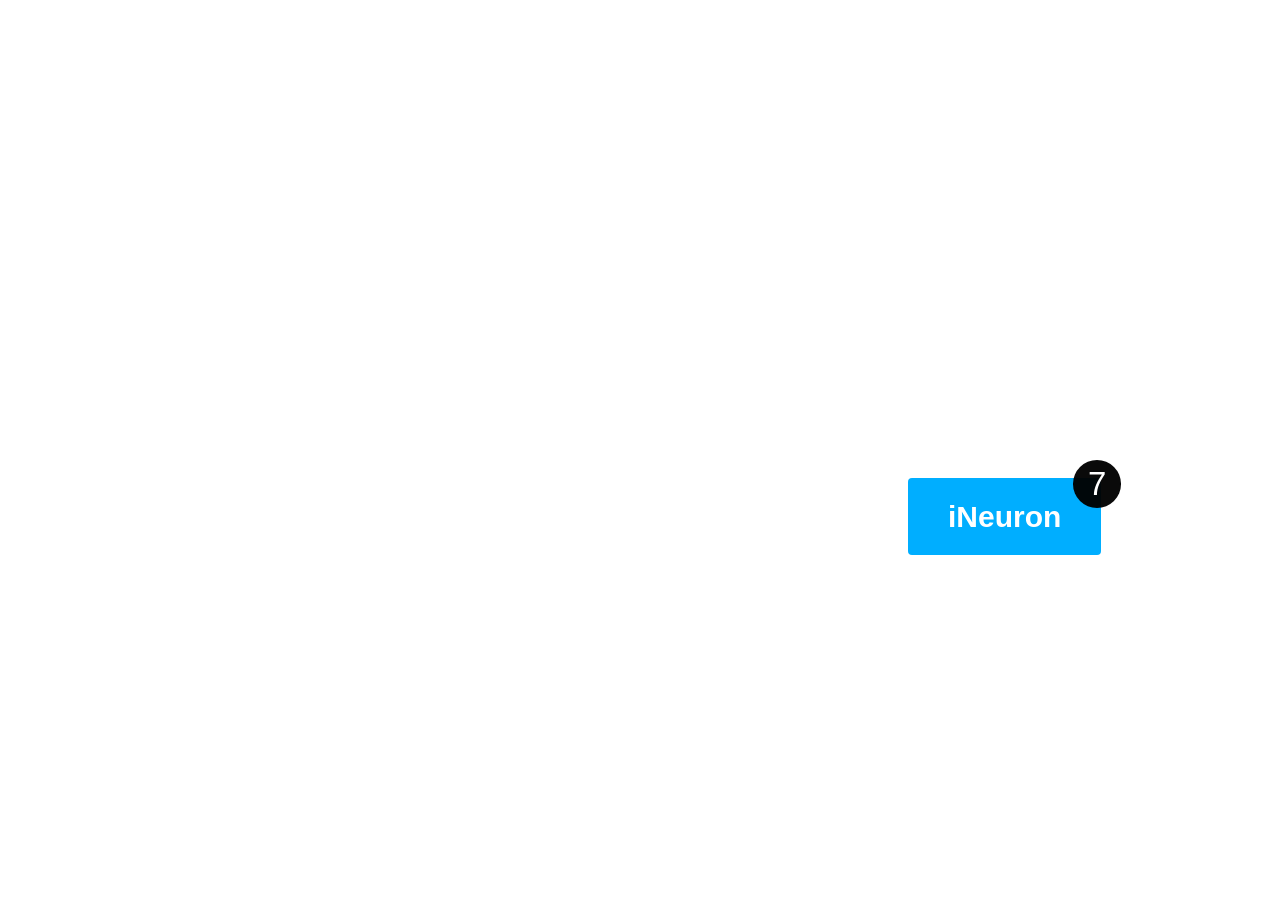
<file: ButtonChallenges/Challenge_1/index.html>
<!DOCTYPE html>
<html lang="en">
  <head>
    <meta charset="UTF-8" />
    <meta http-equiv="X-UA-Compatible" content="IE=edge" />
    <meta name="viewport" content="width=device-width, initial-scale=1.0" />
    <link rel="stylesheet" href="./style.css" />
    <title>iNeuron</title>
  </head>
  <body>
    <div class="container">
      <a href="#" class="btn">
        <span><b>iNeuron</b></span>
        <span class="badge">7</span>
      </a>
    </div>
  </body>
</html>
</file>
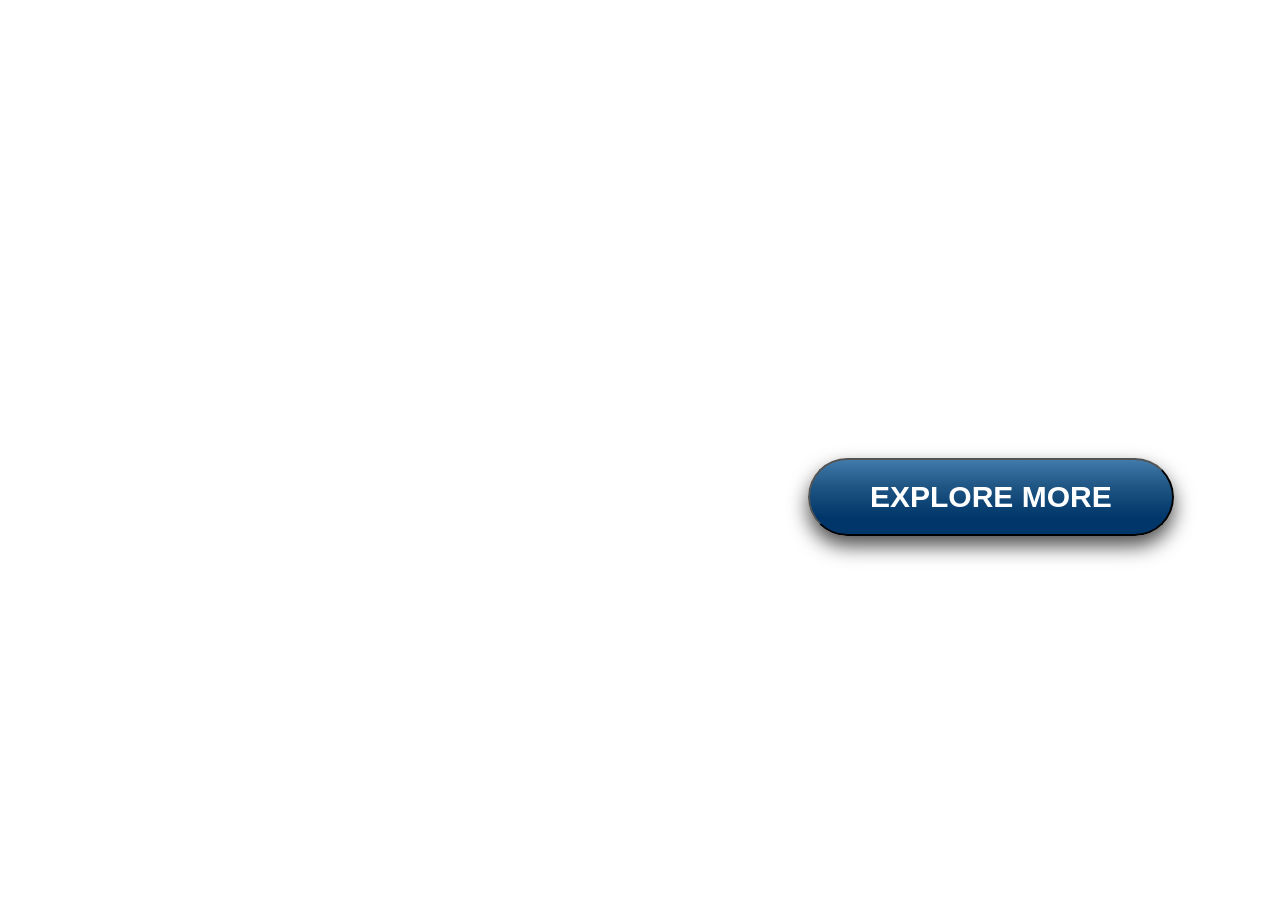
<file: ButtonChallenges/Challenge_3/index.html>
<html>
  <head>
    <link
      href="https://fonts.googleapis.com/css?family=Josefin+Sans&display=swap"
      rel="stylesheet"
    />
    <link rel="stylesheet" href="./style.css" />
    <title>Button</title>
  </head>
  <body>
    <div class="btn-wrapper">
      <button class="btn">
        <span class="btn-text-one">Explore More</span>
        <span class="btn-text-two">It's Interesting</span>
      </button>
    </div>
  </body>
</html>
</file>
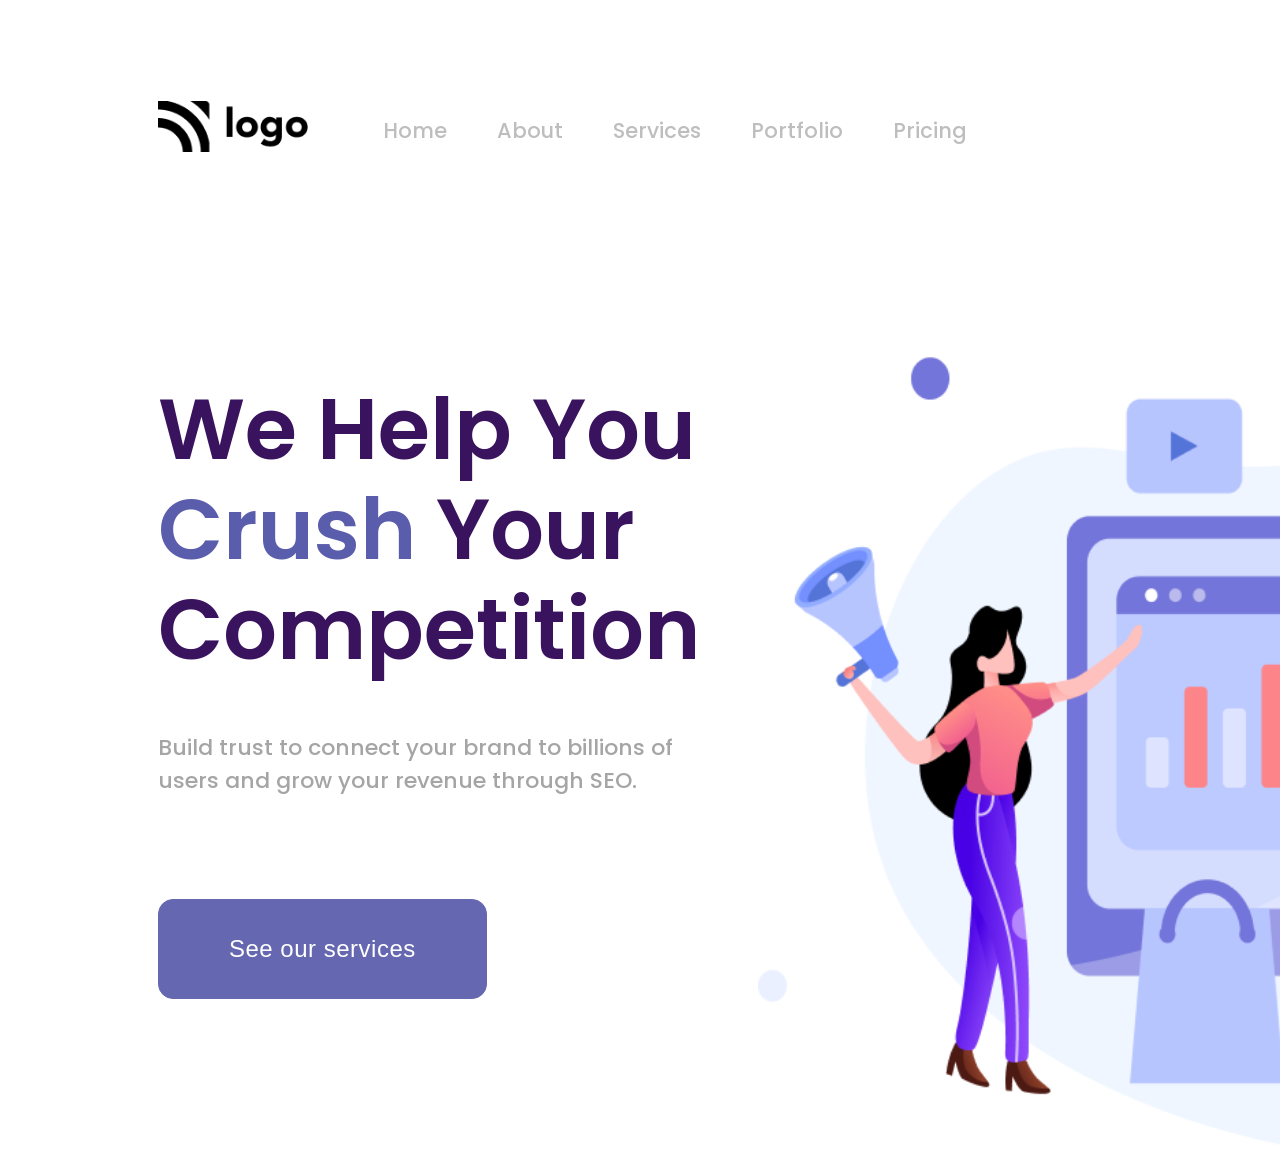
<file: LiveClassProjects/live-class-project-04/index.html>
<!DOCTYPE html>
<html lang="en">
  <head>
    <meta charset="UTF-8" />
    <meta http-equiv="X-UA-Compatible" content="IE=edge" />
    <meta name="viewport" content="width=device-width, initial-scale=1.0" />
    <!-- stylesheet -->
    <link rel="stylesheet" href="style.css" />
    <!-- Font -->
    <link rel="preconnect" href="https://fonts.googleapis.com" />
    <link rel="preconnect" href="https://fonts.gstatic.com" crossorigin />
    <link
      href="https://fonts.googleapis.com/css2?family=Poppins:wght@200;300;400;500;600;700;800&display=swap"
      rel="stylesheet"
    />
    <title>Document</title>
  </head>
  <body>
    <div class="container">
      <section aria-label="navbar">
        <nav class="navbar-container">
          <div>
            <img src="./assets/Logo.png" alt="brand-logo" />
          </div>
          <div class="grow-list">
            <ul class="list">
              <li class="list-item">Home</li>
              <li class="list-item">About</li>
              <li class="list-item">Services</li>
              <li class="list-item">Portfolio</li>
              <li class="list-item">Pricing</li>
            </ul>
          </div>
          <div class="button-group">
            <button class="nav-button">Contact Us</button>
          </div>
        </nav>
      </section>
      <!-- Banner -->
      <section aria-label="banner">
        <div class="banner-container">
          <!-- Left text -->
          <div>
            <h1 class="heading-text">
              We Help You <span>Crush</span> Your Competition
            </h1>
            <p class="description">
              Build trust to connect your brand to billions of users and grow
              your revenue through SEO.
            </p>
            <button class="nav-button btn">See our services</button>
          </div>
          <!-- Right Text -->
          <div>
            <img src="./assets/Header Illustration.png" alt="illustration" />
          </div>
        </div>
      </section>
    </div>
  </body>
</html>
</file>
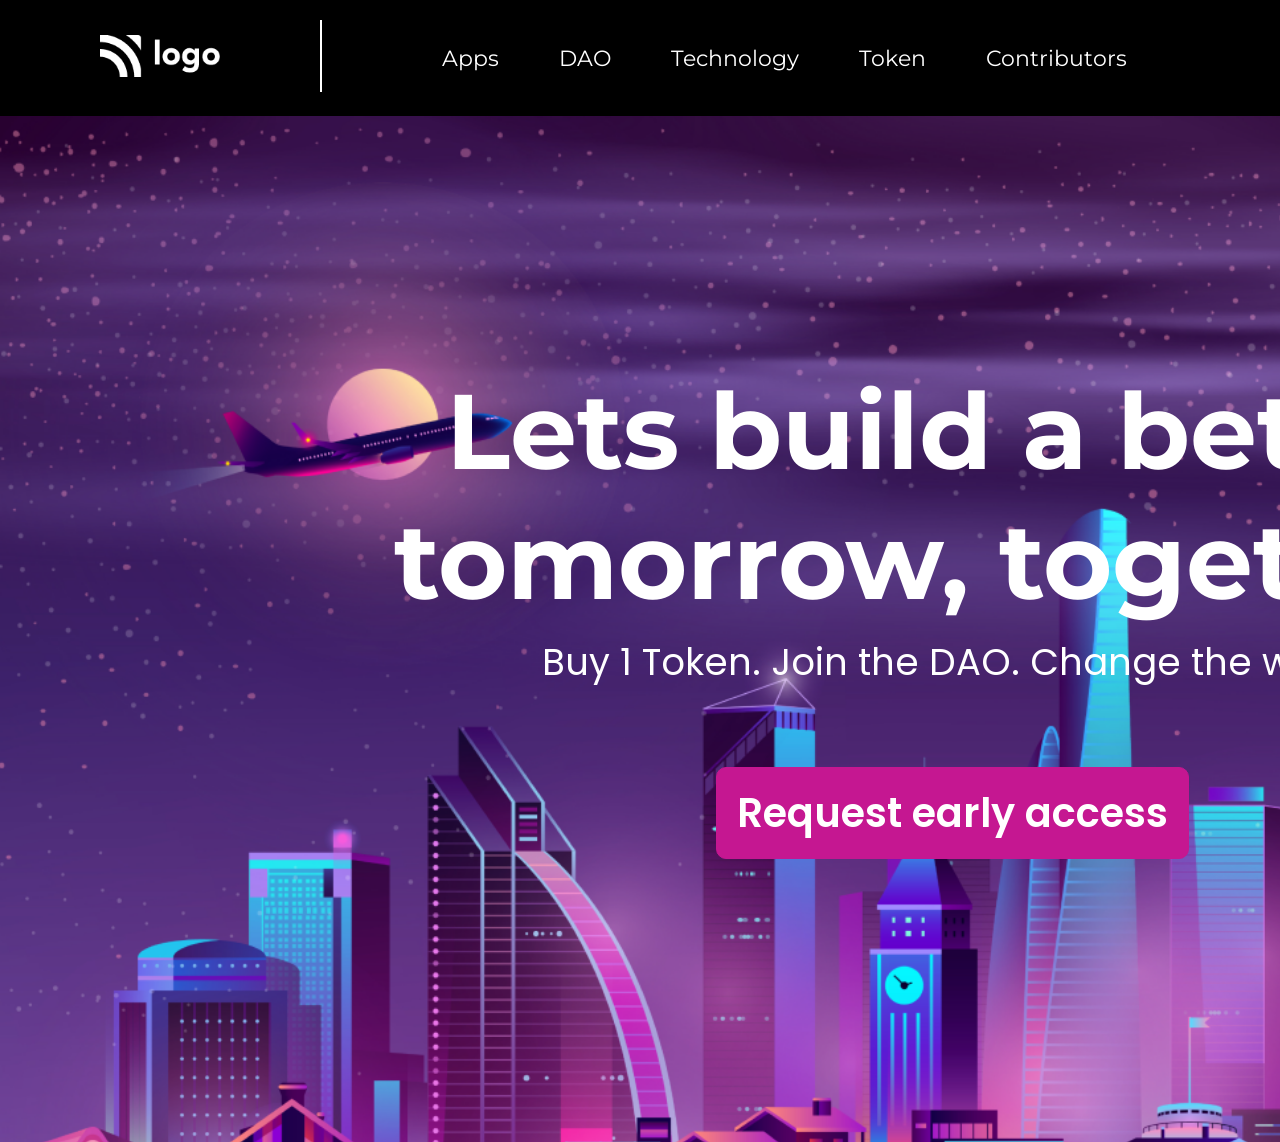
<file: LiveClassProjects/live-class-project-05/index.html>
<!DOCTYPE html>
<html lang="en">
  <head>
    <meta charset="UTF-8" />
    <meta http-equiv="X-UA-Compatible" content="IE=edge" />
    <meta name="viewport" content="width=device-width, initial-scale=1.0" />
    <link rel="stylesheet" href="style.css" />
    <link rel="preconnect" href="https://fonts.googleapis.com" />
    <link rel="preconnect" href="https://fonts.gstatic.com" crossorigin />
    <link
      href="https://fonts.googleapis.com/css2?family=Poppins:wght@200;300;400;500;600;700;800&display=swap"
      rel="stylesheet"
    />
    <link rel="preconnect" href="https://fonts.googleapis.com" />
    <link rel="preconnect" href="https://fonts.gstatic.com" crossorigin />
    <link
      href="https://fonts.googleapis.com/css2?family=Montserrat:wght@600;700;800&display=swap"
      rel="stylesheet"
    />

    <title>Document</title>
  </head>
  <body>
    <div class="container">
      <section aria-label="navbar">
        <nav class="navbar">
          <div>
            <img src="./assets/white-logo.png" alt="logo" class="logo" />
          </div>
          <div class="line"></div>
          <div class="grow-list">
            <ul class="list">
              <li class="list-item">Apps</li>
              <li class="list-item">DAO</li>
              <li class="list-item">Technology</li>
              <li class="list-item">Token</li>
              <li class="list-item">Contributors</li>
            </ul>
          </div>
          <div>
            <button class="button-small">Buy 1 Token</button>
          </div>
        </nav>
      </section>
      <!-- Hero Section -->
      <section aria-label="hero">
        <div class="hero">
          <h1 class="hero-heading">Lets build a better tomorrow, together.</h1>
          <p class="hero-description">
            Buy 1 Token. Join the DAO. Change the world
          </p>
          <button class="button-large">Request early access</button>
        </div>
      </section>
    </div>
  </body>
</html>
</file>
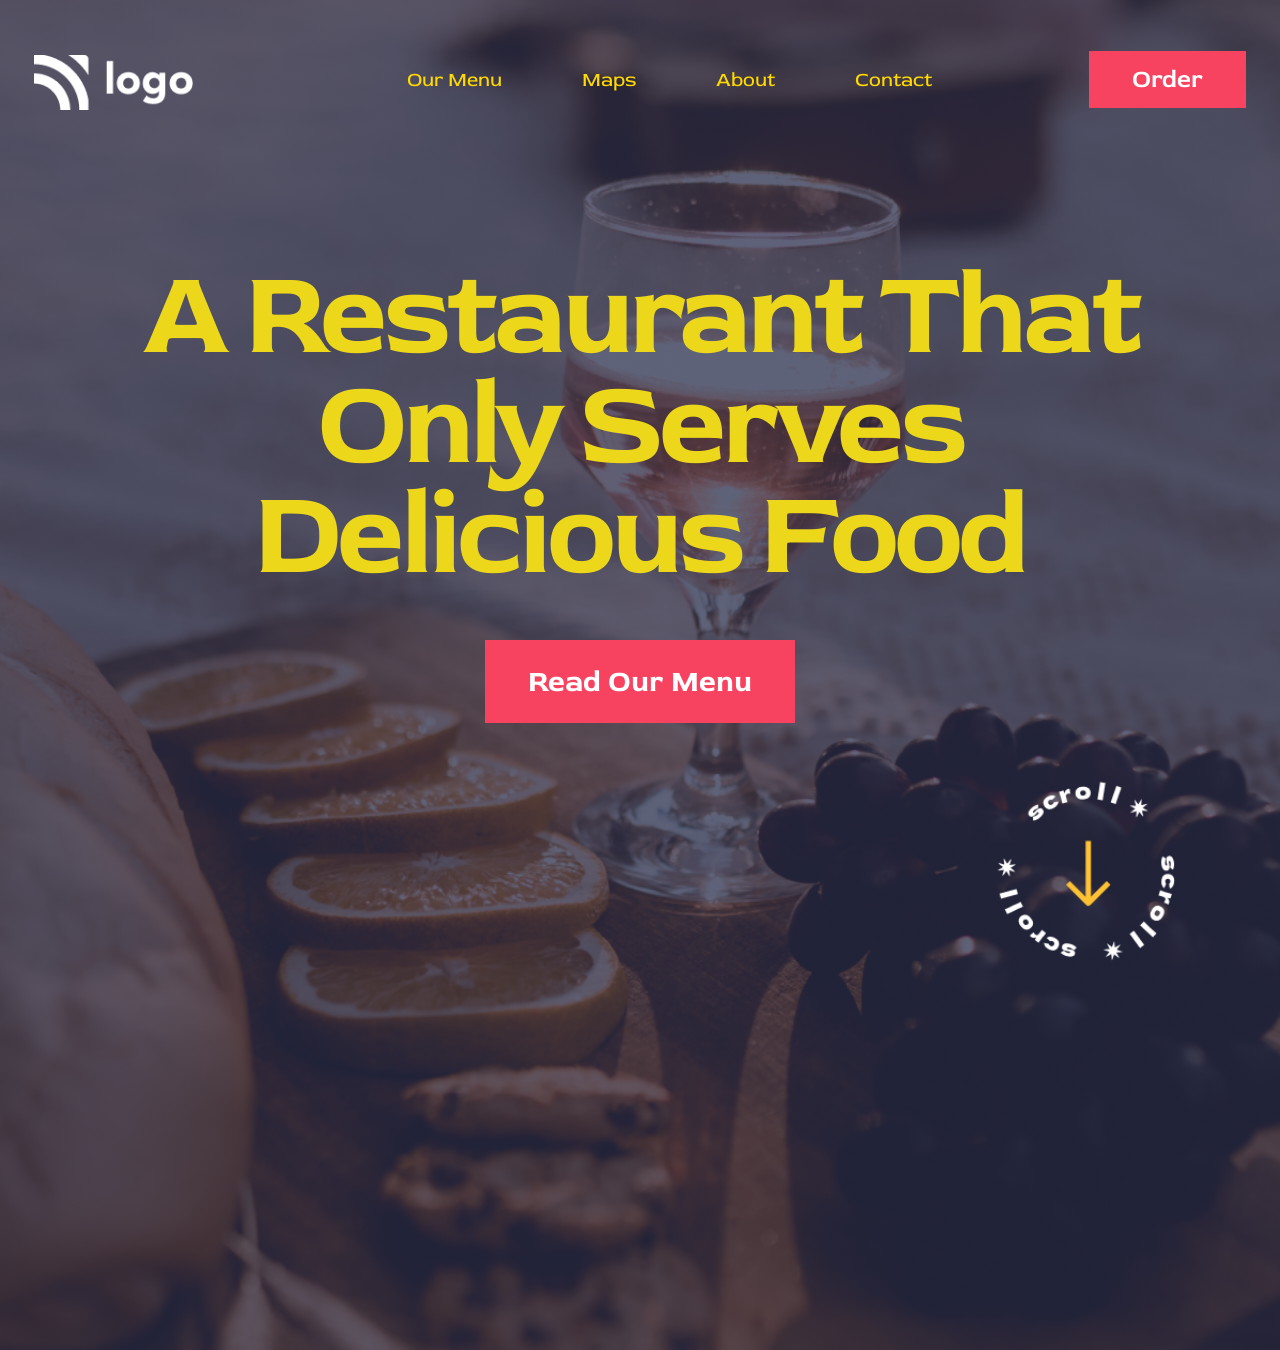
<file: LiveClassProjects/live-class-project-2/index.html>
<!DOCTYPE html>
<html lang="en">
  <head>
    <meta charset="UTF-8" />
    <meta http-equiv="X-UA-Compatible" content="IE=edge" />
    <meta name="viewport" content="width=device-width, initial-scale=1.0" />
    <link rel="stylesheet" href="style.css" />
    <!-- Red Rose Font -->
    <link rel="preconnect" href="https://fonts.googleapis.com" />
    <link rel="preconnect" href="https://fonts.gstatic.com" crossorigin />
    <link
      href="https://fonts.googleapis.com/css2?family=Red+Rose:wght@300;400;500;600;700&display=swap"
      rel="stylesheet"
    />
    <!-- Dela Font -->
    <link rel="preconnect" href="https://fonts.googleapis.com" />
    <link rel="preconnect" href="https://fonts.gstatic.com" crossorigin />
    <link
      href="https://fonts.googleapis.com/css2?family=Dela+Gothic+One&display=swap"
      rel="stylesheet"
    />
    <title>Document</title>
  </head>
  <body>
    <div class="container">
      <section aria-label="navbar">
        <nav class="navbar">
          <div>
            <img src="./assets/white-logo.png" alt="logo" class="logo" />
          </div>
          <div>
            <ul class="list">
              <li class="list-item">Our Menu</li>
              <li class="list-item">Maps</li>
              <li class="list-item">About</li>
              <li class="list-item">Contact</li>
            </ul>
          </div>
          <div>
            <button class="button-small">Order</button>
          </div>
        </nav>
      </section>
      <!-- Hero Section -->
      <section aria-label="hero">
        <div class="hero">
          <h1 class="hero-heading">
            A Restaurant That Only Serves Delicious Food
          </h1>
          <button class="button-large">Read Our Menu</button>
          <div class="bottom">
            <div>
              <img src="./assets/scrool.png" alt="bottom-logo" />
            </div>
          </div>
        </div>
      </section>
    </div>
  </body>
</html>
</file>
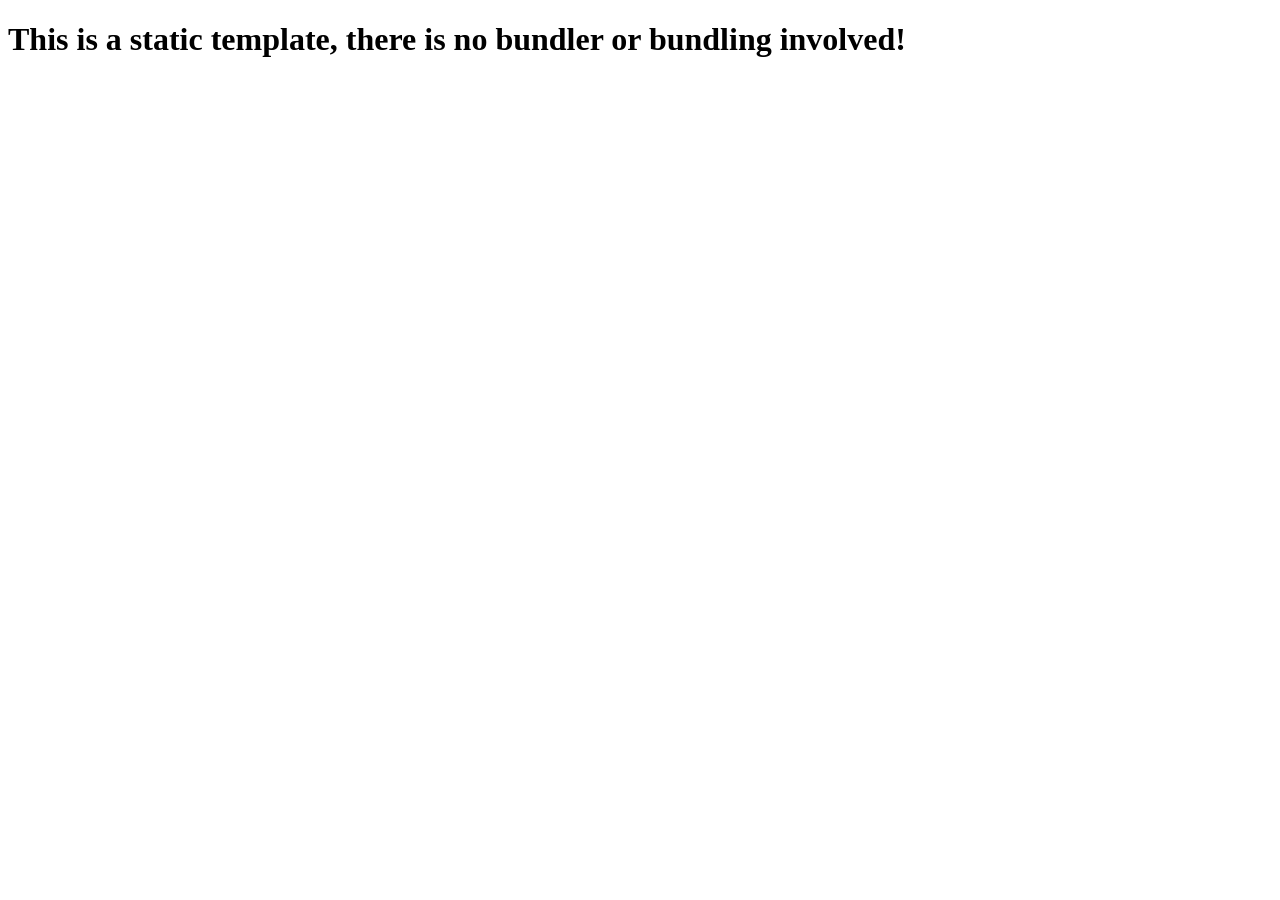
<file: LiveClassProjects/live-class-project-04/test.html>
<!DOCTYPE html>
<html lang="en">
  <head>
    <meta charset="UTF-8">
    <meta name="viewport" content="width=device-width, initial-scale=1.0">
    <meta http-equiv="X-UA-Compatible" content="ie=edge">
    <title>Static Template</title>
  </head>
  <body>
    <h1>This is a static template, there is no bundler or bundling involved!</h1>
  </body>
</html>
</file>
<file: ButtonChallenges/Challenge_1/style.css>
.container{
    margin-top: 500px;
    margin-left: 900px;
    
}

.btn{
    padding: 22px 40px;
    background: rgb(0, 174, 255);
    font-family: sans-serif;
    font-size: 30PX;
    font-weight: 400;
    text-decoration: none;
    text-align: center;
    color: #fff;
    position: relative;
    border-radius: 4px;
}
.badge{
    padding: 5px 15px;
    background: rgba(0, 0, 0, 0.959);
    border-radius: 50%;
    font-size: 110%;
    font-weight: 300;
    color: #fff;
    position: absolute;
    top: -18px;
   right: -20px;
}
</file>
<file: ButtonChallenges/Challenge_3/style.css>
body{
    background-color: #fff;
}

.btn{
    padding: 20px 60px;
    border-radius: 40px;
    font-family: sans-serif;
    font-size: 30px;
    text-transform: uppercase;
    font-weight: bold;
    margin-top: 450px;
    margin-left: 800px;
    background:linear-gradient(to bottom, #417bac 0%,#205785 34%,#003669 78%);
    box-shadow: 0 10px 20px rgba(0, 0, 0, 0.699);
}

.btn-text-one{
    color: #fff ;
}

.btn-text-two{
    display: none;
}


.btn:hover{
    cursor: pointer;
    box-shadow: 0 20px 35px rgba(0, 0, 0, 0.699);
    background: linear-gradient(to bottom, #3b78aa 0%,#235781 34%,#00315e 78%) ;

}
</file>
<file: LiveClassProjects/live-class-project-04/style.css>
body{
    height: 100vh;
    width: 100vw;

    font-family: "Poppins", sans-serif;
}

.container{
    background-color: #fff;

}
/* Section - Navbar  */
.navbar-container{
    display: flex;
    flex-direction: row;

    justify-content:start;
    align-items: center;
    margin-top: 80px;
    margin-left: 150px;
}

.list{
    display: flex;
    flex-direction: row;
    justify-content: space-around;
    
    font-size: 21px;
    font-weight: 500;
    
    margin-left: 10px;
}

img[alt=brand-logo]{
    width: 150px;
}

.list-item{
    margin-left: 25px;
    margin-right: 25px;
    list-style: none;

    color: rgb(190, 190, 190);
    flex-wrap: wrap;
}

.list-item:hover{
    cursor: pointer;
    font-size: 21px;
    font-weight: 500;
    color: black;
}

.nav-button{
    padding: 23px 40px;
    font-size: 22px;
    font-weight: 500;
    margin-left: 620px;
    letter-spacing: 0.5px;

    border: solid 1px #6567b1;
    border-radius: 15px;

    background-color:#6567b1;
    color: #fff;
}

.nav-button:hover{
    cursor: pointer;
    padding: 24px 41px;
    background-color: #5a5cac;

    box-shadow: 5px 5px 5px #2c2d6d;
   
}

/* Banner */

.banner-container{
    display: flex;
    flex-direction: row;

    margin-top: 50px;
    /* align-items: center; */
    justify-content: flex end;
}



img[alt=illustration]{
    width: 1200px;
  
    flex: 1;
    justify-content: flex-end;
}

.heading-text{
 flex: 1;
    font-weight: 600;
    width: 600px;
    font-size: 85px;
    text-align: left;
    color: #3a135f;
    margin-left: 150px;
    margin-right: auto;
    margin-top: 150px;
    line-height: 100px;
}

span{
    color: #5a5cac;
}

.description{
    color: rgb(165, 165, 165);
    font-size: 22px;
    font-weight: 500;
    width: 550px;
    margin-left: 150px;
    text-justify: left;
    margin-top: -20px;
}

.btn{
    font-size: 24px;
    font-weight: 400;

    margin-left: 150px;
    margin-right: auto;
    margin-top: 80px;
    padding: 35px 70px;
}
</file>
<file: LiveClassProjects/live-class-project-05/style.css>
body{

    border: none;
    margin: 0px 0px;
}

.navbar{

    background-color: black;
    color: #fff;

    display: flex;
    padding: 20px 0px;
    align-items: center;
}

.list{
    display: flex;
    margin-left: 50px;
}

.list-item{
    margin-left: 30px;
    margin-right: 30px;
    list-style: none;
    font-size: 22px;
    font-family: "Montserrat";
}
.list-item:hover{
    cursor: pointer;
    font-size: 22px;
    color: rgb(233, 233, 233);

}

img[alt=logo]{
    width: 120px;
    border-right: solid 2px #fff ;
    padding: 15px 100px;   
}

.button-small{
    padding: 10px 40px;
    font-size: 22px;
    border: solid 1px  rgb(197, 23, 145);
    border-radius: 10px;
    background-color: rgb(197, 23, 145);
    color: #fff;
    font-family: "Montserrat";
    margin-left: 400px;
}

.button-small:hover{
    cursor: pointer;
    font-size: 22px;
    background: linear-gradient(to bottom, rgb(236, 0, 165), rgba(158, 1, 111, 0.897) );
}

/* Hero Section */
.hero{
    margin: 0px 0px;

    height: 114vh;
    width: 1905px;
    background-image: url(./assets/bg.png);
    background-size: 100%;
    background-repeat: no-repeat;
    display: flex;
    flex-direction: column;
    align-items: center;
}

.hero-heading{
    font-family: "Montserrat";
    font-weight: 700;
    font-size: 106px;
    text-align: center;
    width: 1200px;
    color: #fff;

    margin-top: 250px;
}

.hero-description{
    font-family: "Poppins";
    text-align: center;
    font-size: 37px;
    color: #fff;
    margin-top: -80px;
}

.button-large{
    font-family: "Poppins";
    font-weight: 600;
    padding: 15px 20px;
    font-size:40px;
    border: solid 1px  rgb(197, 23, 145);
    border-radius: 10px;
    background-color: rgb(197, 23, 145);
    color: #fff;
    margin-top: 40px;
}

.button-large.button-large:hover{
    cursor: pointer;
    font-size: 40px;
    background: linear-gradient(to bottom, rgb(236, 0, 165), rgba(158, 1, 111, 0.897) );
}
</file>
<file: LiveClassProjects/live-class-project-2/style.css>
* {
  margin: 0;
  padding: 0;
  box-sizing: border-box;
  font-family: "Red Rose", cursive;
  
}

.container{
  background-image: 
    linear-gradient(to bottom,rgba(39, 43, 75, 0.7),rgba(39, 43, 75, 0.7)), 
    url(./assets/pexels-maxyne-barcel-10402282\ 1.png);
  background-color: #000000;
  background-repeat: no-repeat;
  background-position: center;
  background-size: cover;
  /* background-size:cover; */
  /* width: 100vw; */
  height: 150vh;
  /* height: 100vh; */
  
}



/* ------------------------------ */
/* ---------- NAVBAR ------------ */
/* ------------------------------ */

.navbar{
  display: flex;
  justify-content:space-around;
  /* justify-content: center; */
  align-items: center;

 
}

img[alt=logo]{

  display: flex;
  flex: 1;
  width: 60%;
  margin-right: 100px;
  margin-top: 55px;

}

img[alt=logo]:hover{

  cursor: pointer;

}

.list{

  display: flex;
  color: #fff;
  flex: 4;
  justify-content: center;

}

.list-item{

  display: flex;

  flex-wrap: wrap;
  justify-content: center;
  justify-items: center;

  margin-top: 50px;
  margin-left: 40px;
  margin-right: 40px;

  font-size: 20px;
  color: rgb(255, 217, 0);

}
 
.list-item:hover{

  cursor: pointer;
  text-decoration:underline;
  font-size: 21px;
  
}

.button-small{

  display: flex;
  flex: 1;
  margin-left: 50px;
  margin-top: 50px;

  border: solid rgb(247, 66, 96);
  background-color:  rgb(247, 66, 96);

  padding: 10px 40px;

  color: #fff;
  font-weight: 600;
  font-size: 25px;
  
}
.button-small:hover{

  cursor: pointer;
  font-size: 26px;

}


/* ------------------------------ */
/* ---------- HERO ------------ */
/* ------------------------------ */

.hero{

  display: flex;
  flex-direction: column;
  align-items: center;
  justify-content: center;
  
  margin-top: 50px;

}

.hero-heading{

  font-size: 120px;
  width: 82vw;
  
  margin-left: 50px;
  margin-right: 50px;
  margin-top: 100px;

  text-align: center;
  letter-spacing: -5px;
  word-spacing: -5px;
  line-height:  110px;
  color: rgb(236, 215, 26);

}

.button-large{

  padding: 20px 40px;
  align-items: center;
  width: fit-content;
  font-size: 30px;
  font-weight: bolder;
  color: #fff;
  background-color:  rgb(247, 66, 96);
  border: solid  rgb(247, 66, 96);

  margin-top: 50px;
}

img[alt="bottom-logo"]{

  width: 200px ;
  margin-left: 70vw;
  margin-top: 50px;
}
</file>
